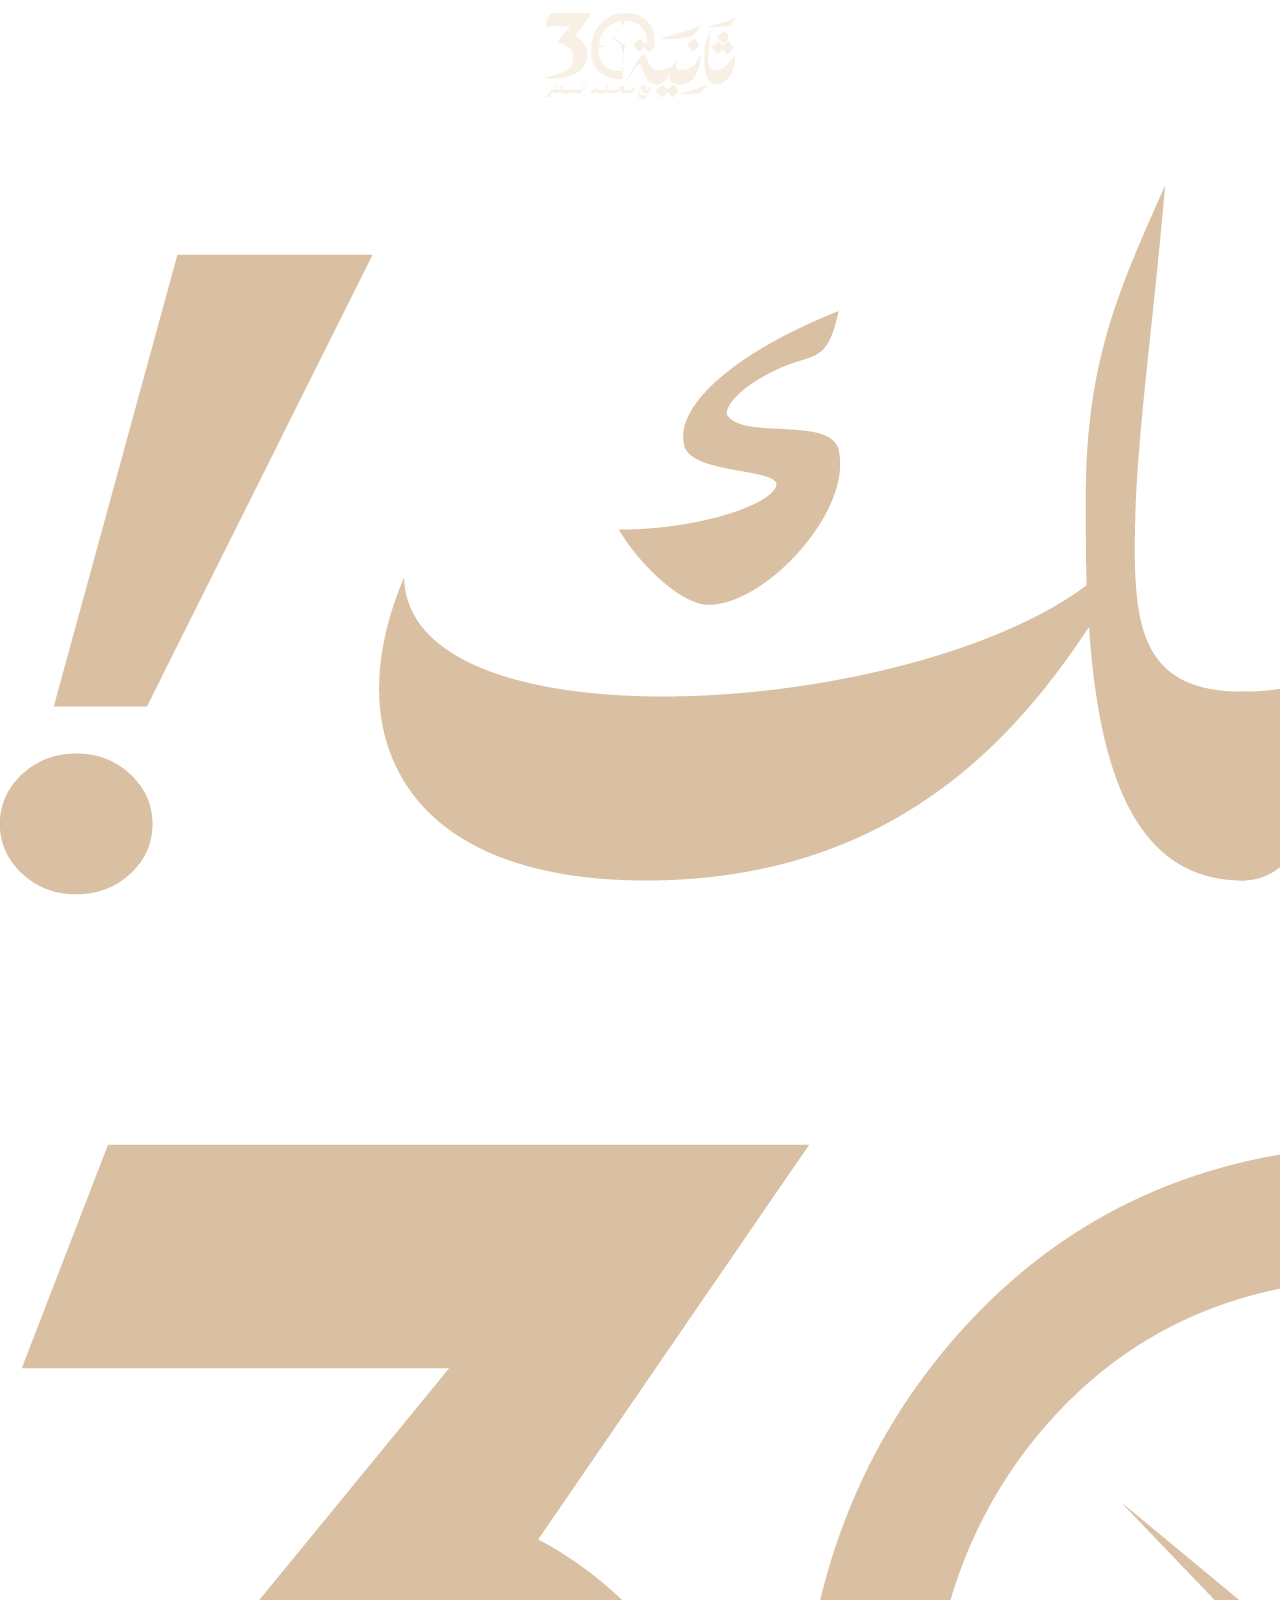
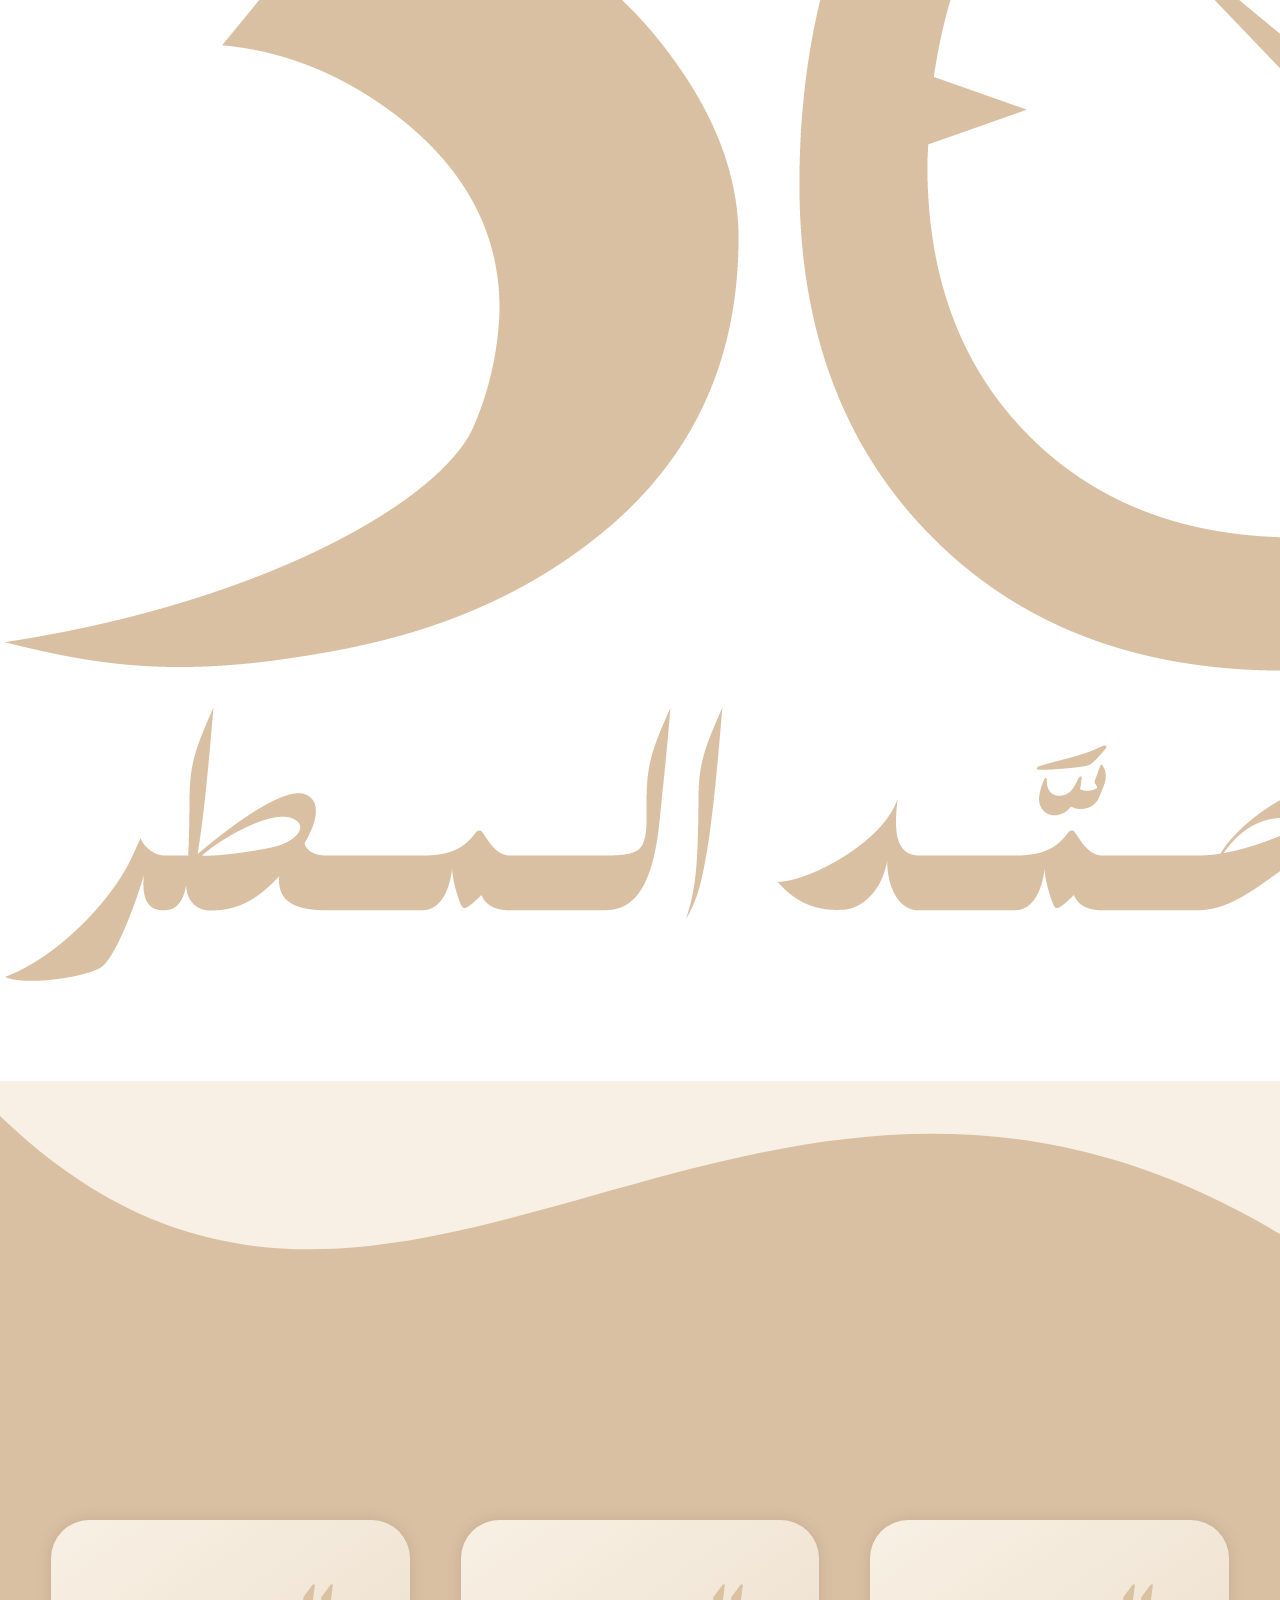
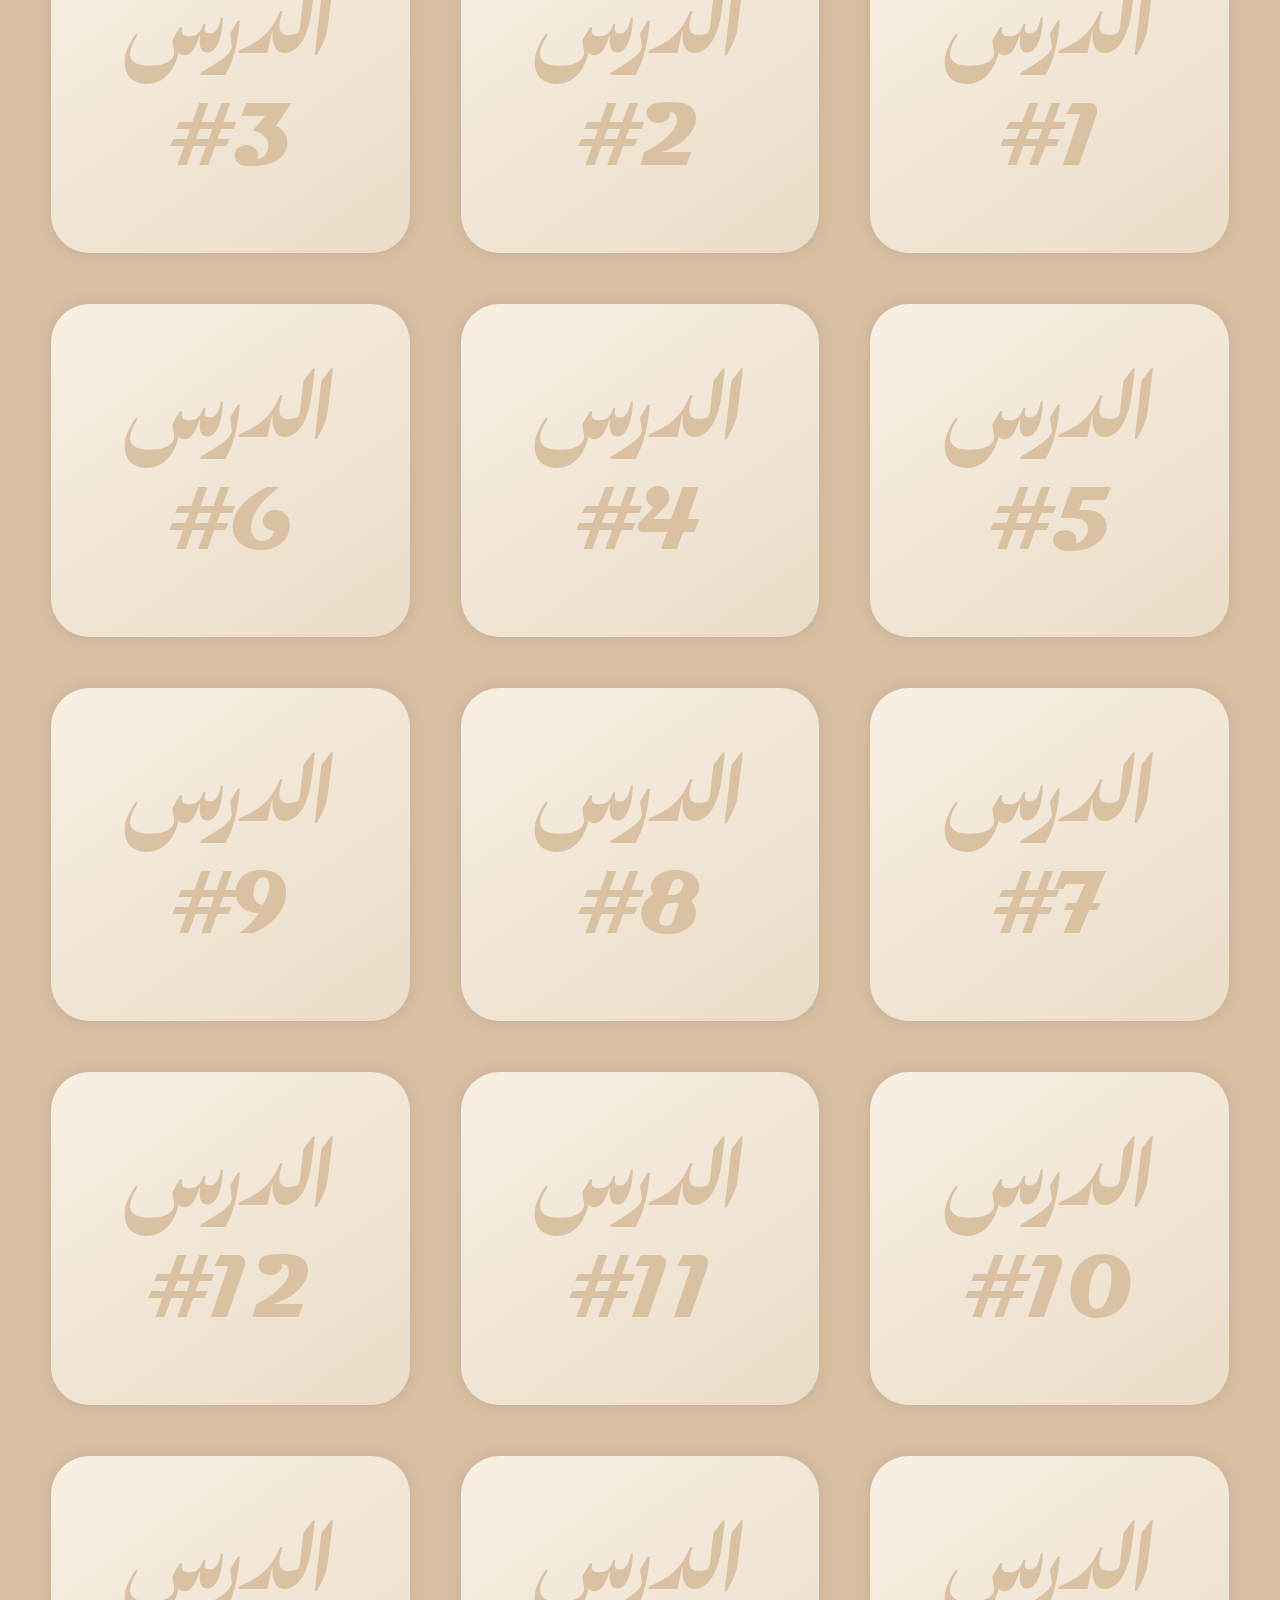
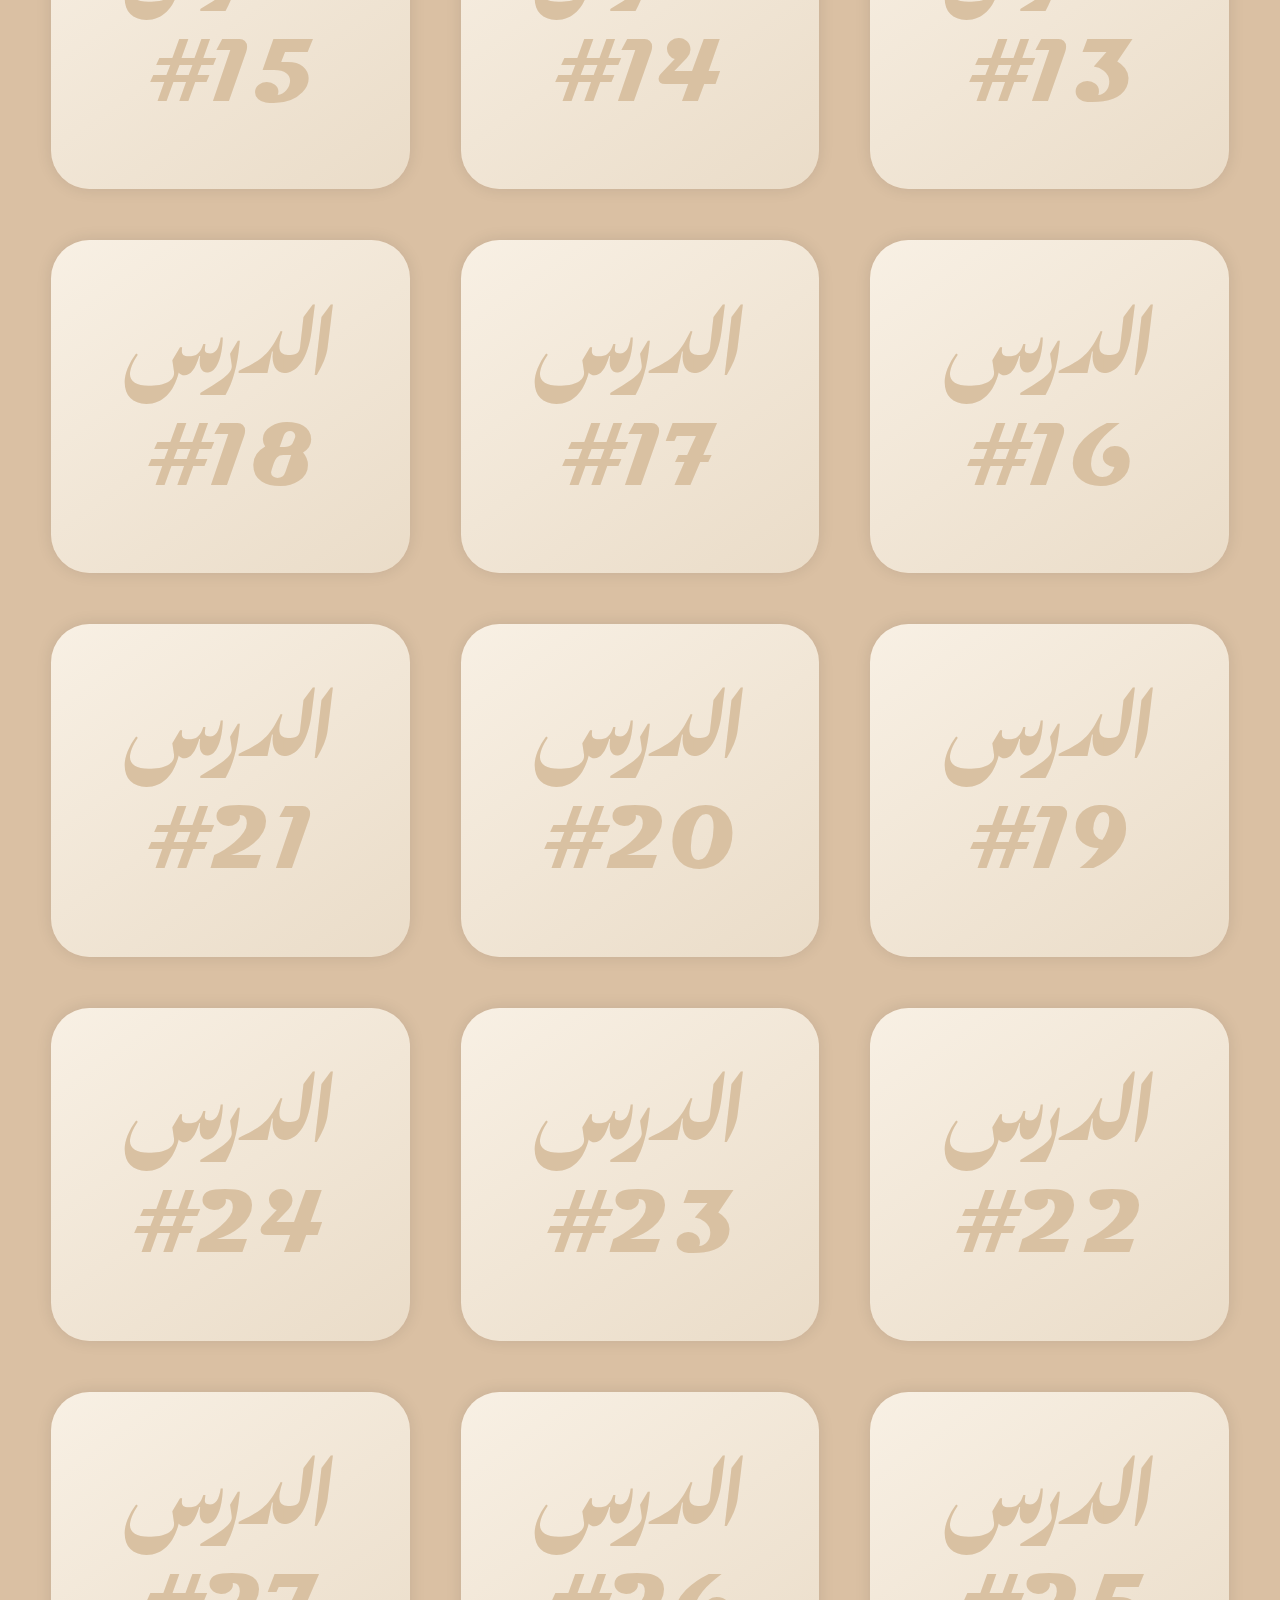
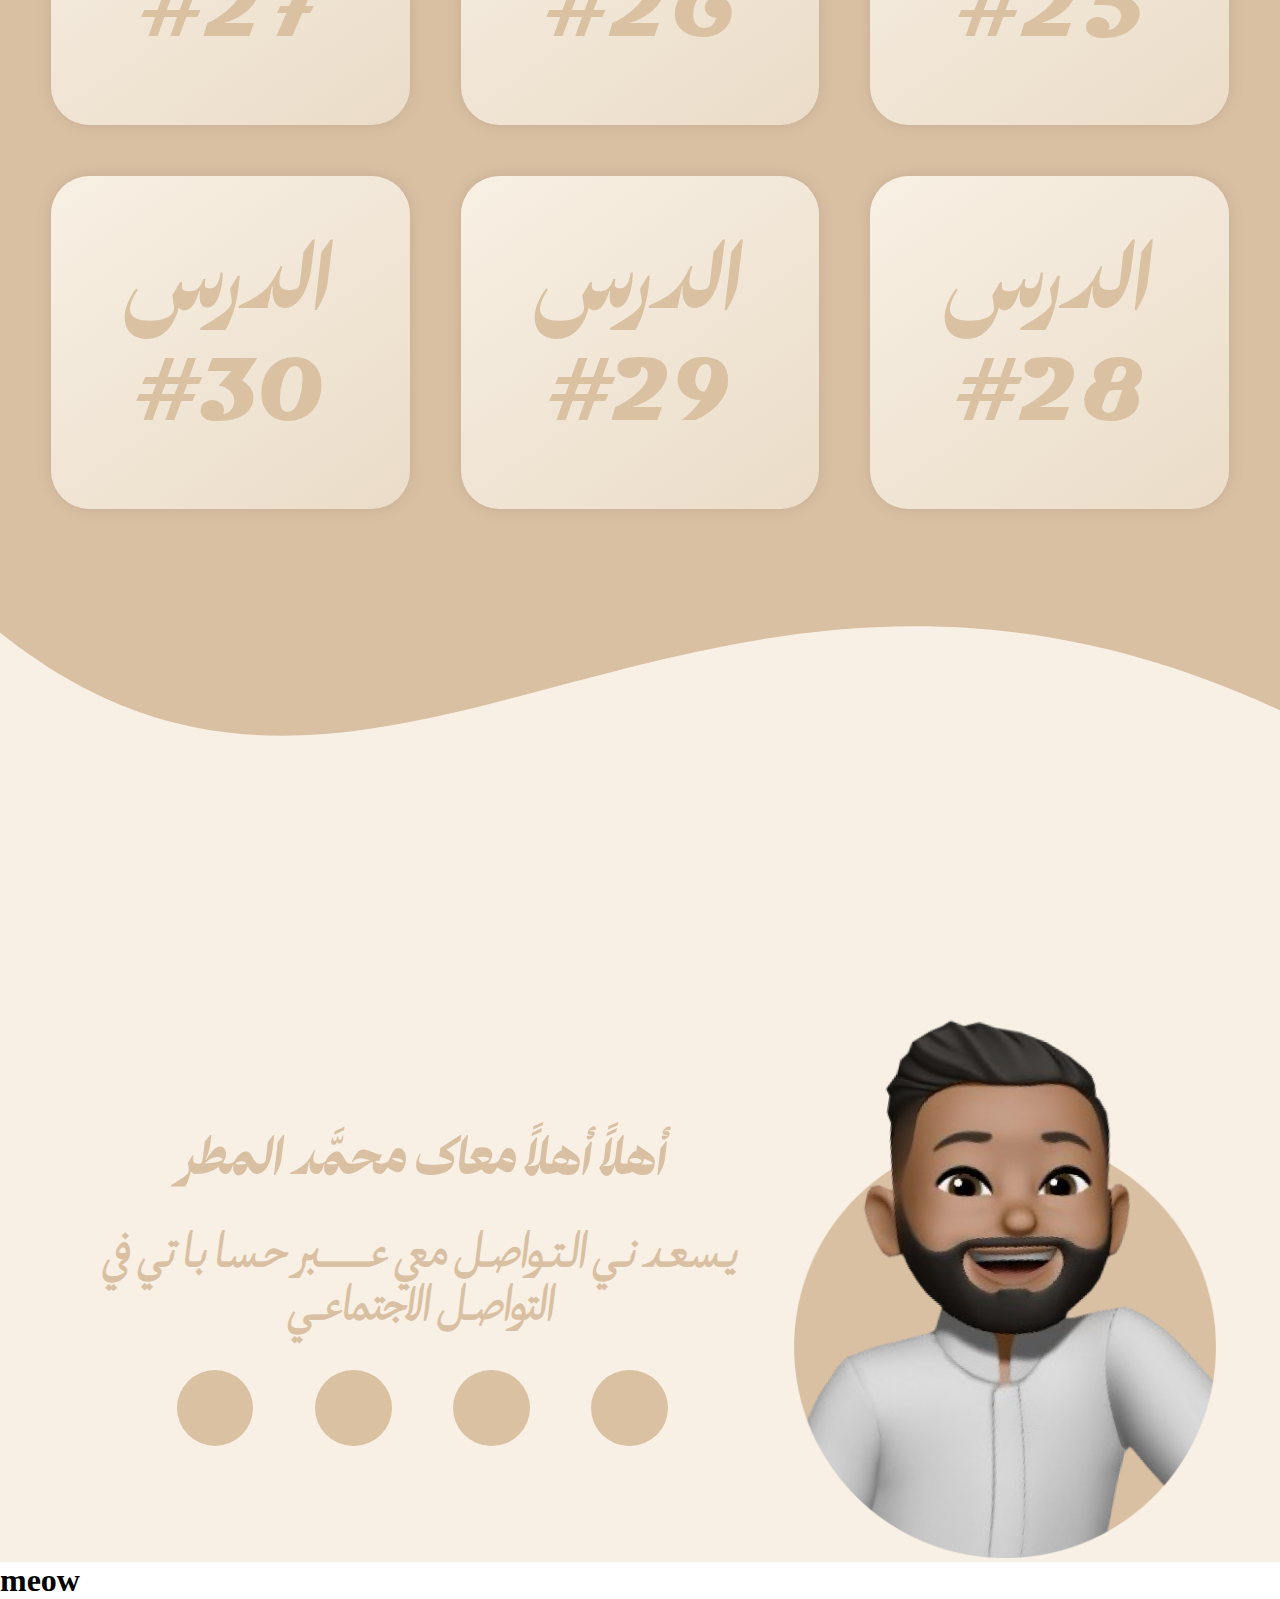
<file: homePage.html>
<!DOCTYPE html>
<html lang="ar">
<head>
    <meta charset="UTF-8">
    <meta name="viewport" content="width=device-width, initial-scale=1.0">
    <link rel="icon" type="image/x-icon" href="/imgs/logoTab.png" sizes="16x16">
    <link rel="stylesheet" href="homePageStyle.css">
    <link rel="stylesheet" href="https://cdnjs.cloudflare.com/ajax/libs/font-awesome/6.6.0/css/all.min.css" integrity="sha512-Kc323vGBEqzTmouAECnVceyQqyqdsSiqLQISBL29aUW4U/M7pSPA/gEUZQqv1cwx4OnYxTxve5UMg5GT6L4JJg==" crossorigin="anonymous" referrerpolicy="no-referrer" />
    <title>أختبر نفسك في 30 ثانية</title>
</head>
<body>
    
    <header>
        <img src="/imgs/logo.png" alt="">
    </header>

    <div class="header">
        <div class="ExamLogo">
            <img src="/imgs/examLogo.png" alt="">
        </div>
    </div>

    <div style=" overflow: hidden; background-color: #DAC0A3;" >
        <svg viewBox="0 0 500 150" preserveAspectRatio="none" style="height: 50%; width: 100%; background-color: #DAC0A3;">
            <path d="M-1.41,12.34 C153.21,163.33 293.16,-67.58 503.10,61.69 L500.00,0.00 L0.00,0.00 Z" style="stroke: none; fill: #F8F0E4;"></path>
        </svg>
    </div>

    <div class="lessons">
        <div id="lessonBox" id="lessonBox" class="lesson1"> <h1 class="lesson"> الدرس <br> <span class="numbers">#1</span></h1> </div>
        <div id="lessonBox" class="lesson2"> <h1 class="lesson"> الدرس <br> <span class="numbers">#2</span></h1> </div>
        <div id="lessonBox" class="lesson3"> <h1 class="lesson"> الدرس <br> <span class="numbers">#3</span></h1> </div>
        <div id="lessonBox" class="lesson5"> <h1 class="lesson"> الدرس <br> <span class="numbers">#4</span></h1> </div>
        <div id="lessonBox" class="lesson4"> <h1 class="lesson"> الدرس <br> <span class="numbers">#5</span></h1> </div>
        <div id="lessonBox" class="lesson6"> <h1 class="lesson"> الدرس <br> <span class="numbers">#6</span></h1> </div>
        <div id="lessonBox" class="lesson7"> <h1 class="lesson"> الدرس <br> <span class="numbers">#7</span></h1> </div>
        <div id="lessonBox" class="lesson8"> <h1 class="lesson"> الدرس <br> <span class="numbers">#8</span></h1> </div>
        <div id="lessonBox" class="lesson9"> <h1 class="lesson"> الدرس <br> <span class="numbers">#9</span></h1> </div>
        <div id="lessonBox" class="lesson10">  <h1 class="lesson"> الدرس <br> <span class="numbers">#10</span></h1> </div>
        <div id="lessonBox" class="lesson11">  <h1 class="lesson"> الدرس <br> <span class="numbers">#11</span></h1> </div>
        <div id="lessonBox" class="lesson12">  <h1 class="lesson"> الدرس <br> <span class="numbers">#12</span></h1> </div>
        <div id="lessonBox" class="lesson13">  <h1 class="lesson"> الدرس <br> <span class="numbers">#13</span></h1> </div>
        <div id="lessonBox" class="lesson14">  <h1 class="lesson"> الدرس <br> <span class="numbers">#14</span></h1> </div>
        <div id="lessonBox" class="lesson15">  <h1 class="lesson"> الدرس <br> <span class="numbers">#15</span></h1> </div>
        <div id="lessonBox" class="lesson16">  <h1 class="lesson"> الدرس <br> <span class="numbers">#16</span></h1> </div>
        <div id="lessonBox" class="lesson17">  <h1 class="lesson"> الدرس <br> <span class="numbers">#17</span></h1> </div>
        <div id="lessonBox" class="lesson18">  <h1 class="lesson"> الدرس <br> <span class="numbers">#18</span></h1> </div>
        <div id="lessonBox" class="lesson19">  <h1 class="lesson"> الدرس <br> <span class="numbers">#19</span></h1> </div>
        <div id="lessonBox" class="lesson20">  <h1 class="lesson"> الدرس <br> <span class="numbers">#20</span></h1> </div>
        <div id="lessonBox" class="lesson21">  <h1 class="lesson"> الدرس <br> <span class="numbers">#21</span></h1> </div>
        <div id="lessonBox" class="lesson22">  <h1 class="lesson"> الدرس <br> <span class="numbers">#22</span></h1> </div>
        <div id="lessonBox" class="lesson23">  <h1 class="lesson"> الدرس <br> <span class="numbers">#23</span></h1> </div>
        <div id="lessonBox" class="lesson24">  <h1 class="lesson"> الدرس <br> <span class="numbers">#24</span></h1> </div>
        <div id="lessonBox" class="lesson25">  <h1 class="lesson"> الدرس <br> <span class="numbers">#25</span></h1> </div>
        <div id="lessonBox" class="lesson26">  <h1 class="lesson"> الدرس <br> <span class="numbers">#26</span></h1> </div>
        <div id="lessonBox" class="lesson27">  <h1 class="lesson"> الدرس <br> <span class="numbers">#27</span></h1> </div>
        <div id="lessonBox" class="lesson28">  <h1 class="lesson"> الدرس <br> <span class="numbers">#28</span></h1> </div>
        <div id="lessonBox" class="lesson29">  <h1 class="lesson"> الدرس <br> <span class="numbers">#29</span></h1> </div>
        <div id="lessonBox" class="lesson30">  <h1 class="lesson"> الدرس <br> <span class="numbers">#30</span></h1> </div>
      </div>

      <div style=" overflow: hidden; background-color: #F8F0E4;">
        <svg viewBox="0 0 500 150" preserveAspectRatio="none" style="height: 100%; width: 100%;">
            <path d="M-1.41,27.14 C149.99,150.00 271.49,-49.98 504.22,60.70 L500.00,0.00 L0.00,0.00 Z" style="stroke: none; fill: #DAC0A3;"></path>
        </svg>
    </div>      
    
    <div class="me">

        <div class="memoji">
            <img src="/imgs/memoji.png" alt="">
        </div>

        <div class="whoAm">
            <h1> أهلاً    أهلاً    معاك  محمَّد المطر            </h1>
            <h3>يـــســعـــد    نـــي         الــتـــواصـــل       مـعي       عـــــــــــــــــبر حــســا بــا   تـي     في    التواصـــل    الاجتماعــــي</h3>
            <span class="socialMedia">
                <a href=""><span class="socialMediaIcon"><i class="fa-brands fa-tiktok"></i></span></a>
                <a href=""><span class="socialMediaIcon"><i class="fa-brands fa-instagram"></i></span></a>
                <a href=""><span class="socialMediaIcon"><i class="fa-brands fa-x-twitter"></i></span></a>
                <a href=""><span class="socialMediaIcon"><i class="fa-brands fa-youtube"></i></span></a>
            </span>
        </div>

      </div>

      <footer>
        <h1 class="meow">meow</h1>
      </footer>
</body>
</html>
</file>
<file: homePageStyle.css>
* {
    margin: 0;
    padding: 0;
}

@font-face {
    font-family: LyonBlack;
    src: url(fonts/COMM\ -\ Lyon\ Arabic\ Slanted\ Display\ Black.otf);
  }

  @font-face {
    font-family: LyonBold;
    src: url(fonts/COMM\ -\ Lyon\ Arabic\ Slanted\ Display\ Bold.otf);
  }

  @font-face {
    font-family: LyonLight;
    src: url(fonts/COMM\ -\ Lyon\ Arabic\ Slanted\ Display\ Light.otf);
  }

  @font-face {
    font-family: LyonMedium;
    src: url(fonts/COMM\ -\ Lyon\ Arabic\ Slanted\ Display\ Medium.otf);
  }

  @font-face {
    font-family: LyonRegular;
    src: url(fonts/COMM\ -\ Lyon\ Arabic\ Slanted\ Display\ Regular.otf);
  }

  @font-face {
    font-family: numberFont;
    src: url(fonts/MAGNETOB.TTF);
  }

header {
    display: flex;
    position: fixed;
    top: 0;
    left: 0;
    width: 100%;
    transition: 0.5s;
    justify-content: center;
    /* background-color: #DAC0A3; */
    padding: 1vw 0vw;
    z-index: 100;
}

header.sticky {
    background-color: hsla(34, 42%, 74%, 0.5);
}

header > img {
    width: 15vw;
}

/* .header {
    display: grid;
    grid-template-columns: 1fr;
    grid-auto-rows: 1fr;
    gap: 0px 0px;
    grid-auto-flow: column;
    justify-content: center;
    align-content: center;
    justify-items: center;
    align-items: center;
    background-color: #F8F0E4;
  }
  
  .ExamLogo {
    grid-area: 1 / 1 / 2 / 2;
    padding: 5vw 0vw 0vw;
}

.ExamLogo > img {
    width: 40vw;
} */

.me {  display: grid;
    grid-template-columns: 1.5fr 0.5fr;
    grid-template-rows: 1fr;
    gap: 0px 1vw;
    padding: 5vw 5vw 0vw;
    grid-auto-flow: row;
    justify-content: center;
    align-content: center;
    justify-items: center;
    align-items: center;
    background-color: #F8F0E4;
    grid-template-areas:
      "whoAm memoji";
  }
  
  .memoji { grid-area: memoji; }

  .memoji > img {
    width: 33vw;
  }

  .whoAm { grid-area: whoAm;}

  .whoAm > h1 {
    font-family: LyonBlack;
    text-align: center;
    font-size: 4vw;
    color: #DAC0A3;
  }
  
  .whoAm > h3 {
    font-family: LyonLight;
    text-align: center;
    font-size: 3.6vw;
    padding: 3vw 0vw;
    color: #DAC0A3;
  }

  .thrteen {
    font-family: numberFont;
  }

  .socialMedia {
    display: flex;
    justify-content: space-evenly;
    padding: 0vw 4vw;
  }

  a {
    text-decoration: none;
  }

  .socialMediaIcon {
    display: flex;
    justify-content: center;
    align-items: center;
    background-color: #D9C1A2;
    border-radius: 50%;
    width: 6vw;
    height: 6vw;
    transition: 0.7s;
  }

  .socialMediaIcon:hover {
    display: flex;
    justify-content: center;
    align-items: center;
    background-color: #F8F0E4;
    border-radius: 50%;
    width: 7vw;
    height: 7vw;
  }
  
  i {
    color: #F8F0E4;
    font-size: 3.5vw;
    transition: 0.7s;
  }

  i:hover {
    color: #D9C1A2;
    font-size: 4vw;
  }

.lessons {  display: grid;
    grid-template-columns: 1fr 1fr 1fr;
    grid-template-rows: 1fr 1fr 1fr 1fr 1fr 1fr 1fr 1fr 1fr 1fr;
    grid-auto-rows: 1fr;
    gap: 0px 0px;
    grid-auto-flow: column;
    justify-content: center;
    align-content: center;
    justify-items: center;
    align-items: center;
    gap: 4vw 0vw;
    padding: 4vw 2vw;
    background-color: #DAC0A3;
    text-align: center;
    grid-template-areas:
      "lesson3 lesson2 lesson1"
      "lesson6 lesson5 lesson4"
      "lesson9 lesson8 lesson7"
      "lesson12 lesson11 lesson10"
      "lesson15 lesson14 lesson13"
      "lesson18 lesson17 lesson16"
      "lesson21 lesson20 lesson19"
      "lesson24 lesson23 lesson22"
      "lesson27 lesson26 lesson25"
      "lesson30 lesson29 lesson28";
  }
  
  .lesson1 { grid-area: lesson1; display: flex; justify-content: center; align-items: center; background: linear-gradient(145deg, rgba(248,240,228,1) 0%, rgba(234,220,200,1) 100%); width: 28vw; height: 26vw; border-radius: 3vw; transition: 0.7s; box-shadow: rgba(17, 17, 26, 0.1) 0px 0px 16px;}
  
  .lesson2 { grid-area: lesson2; display: flex; justify-content: center; align-items: center; background: linear-gradient(145deg, rgba(248,240,228,1) 0%, rgba(234,220,200,1) 100%); width: 28vw; height: 26vw; border-radius: 3vw; transition: 0.7s; box-shadow: rgba(17, 17, 26, 0.1) 0px 0px 16px;}
  
  .lesson3 { grid-area: lesson3; display: flex; justify-content: center; align-items: center; background: linear-gradient(145deg, rgba(248,240,228,1) 0%, rgba(234,220,200,1) 100%); width: 28vw; height: 26vw; border-radius: 3vw; transition: 0.7s; box-shadow: rgba(17, 17, 26, 0.1) 0px 0px 16px;}
  
  .lesson5 { grid-area: lesson5; display: flex; justify-content: center; align-items: center; background: linear-gradient(145deg, rgba(248,240,228,1) 0%, rgba(234,220,200,1) 100%); width: 28vw; height: 26vw; border-radius: 3vw; transition: 0.7s; box-shadow: rgba(17, 17, 26, 0.1) 0px 0px 16px;}
  
  .lesson4 { grid-area: lesson4; display: flex; justify-content: center; align-items: center; background: linear-gradient(145deg, rgba(248,240,228,1) 0%, rgba(234,220,200,1) 100%); width: 28vw; height: 26vw; border-radius: 3vw; transition: 0.7s; box-shadow: rgba(17, 17, 26, 0.1) 0px 0px 16px;}
  
  .lesson6 { grid-area: lesson6; display: flex; justify-content: center; align-items: center; background: linear-gradient(145deg, rgba(248,240,228,1) 0%, rgba(234,220,200,1) 100%); width: 28vw; height: 26vw; border-radius: 3vw; transition: 0.7s; box-shadow: rgba(17, 17, 26, 0.1) 0px 0px 16px;}
  
  .lesson7 { grid-area: lesson7; display: flex; justify-content: center; align-items: center; background: linear-gradient(145deg, rgba(248,240,228,1) 0%, rgba(234,220,200,1) 100%); width: 28vw; height: 26vw; border-radius: 3vw; transition: 0.7s; box-shadow: rgba(17, 17, 26, 0.1) 0px 0px 16px;}
  
  .lesson8 { grid-area: lesson8; display: flex; justify-content: center; align-items: center; background: linear-gradient(145deg, rgba(248,240,228,1) 0%, rgba(234,220,200,1) 100%); width: 28vw; height: 26vw; border-radius: 3vw; transition: 0.7s; box-shadow: rgba(17, 17, 26, 0.1) 0px 0px 16px;}
  
  .lesson9 { grid-area: lesson9; display: flex; justify-content: center; align-items: center; background: linear-gradient(145deg, rgba(248,240,228,1) 0%, rgba(234,220,200,1) 100%); width: 28vw; height: 26vw; border-radius: 3vw; transition: 0.7s; box-shadow: rgba(17, 17, 26, 0.1) 0px 0px 16px;}
  
  .lesson10 { grid-area: lesson10; display: flex; justify-content: center; align-items: center; background: linear-gradient(145deg, rgba(248,240,228,1) 0%, rgba(234,220,200,1) 100%); width: 28vw; height: 26vw; border-radius: 3vw; transition: 0.7s; box-shadow: rgba(17, 17, 26, 0.1) 0px 0px 16px;}
  
  .lesson11 { grid-area: lesson11; display: flex; justify-content: center; align-items: center; background: linear-gradient(145deg, rgba(248,240,228,1) 0%, rgba(234,220,200,1) 100%); width: 28vw; height: 26vw; border-radius: 3vw; transition: 0.7s; box-shadow: rgba(17, 17, 26, 0.1) 0px 0px 16px;}

  .lesson12 { grid-area: lesson12; display: flex; justify-content: center; align-items: center; background: linear-gradient(145deg, rgba(248,240,228,1) 0%, rgba(234,220,200,1) 100%); width: 28vw; height: 26vw; border-radius: 3vw; transition: 0.7s; box-shadow: rgba(17, 17, 26, 0.1) 0px 0px 16px;}
  
  .lesson13 { grid-area: lesson13; display: flex; justify-content: center; align-items: center; background: linear-gradient(145deg, rgba(248,240,228,1) 0%, rgba(234,220,200,1) 100%); width: 28vw; height: 26vw; border-radius: 3vw; transition: 0.7s; box-shadow: rgba(17, 17, 26, 0.1) 0px 0px 16px;}
  
  .lesson14 { grid-area: lesson14; display: flex; justify-content: center; align-items: center; background: linear-gradient(145deg, rgba(248,240,228,1) 0%, rgba(234,220,200,1) 100%); width: 28vw; height: 26vw; border-radius: 3vw; transition: 0.7s; box-shadow: rgba(17, 17, 26, 0.1) 0px 0px 16px;}
  
  .lesson15 { grid-area: lesson15; display: flex; justify-content: center; align-items: center; background: linear-gradient(145deg, rgba(248,240,228,1) 0%, rgba(234,220,200,1) 100%); width: 28vw; height: 26vw; border-radius: 3vw; transition: 0.7s; box-shadow: rgba(17, 17, 26, 0.1) 0px 0px 16px;}
  
  .lesson16 { grid-area: lesson16; display: flex; justify-content: center; align-items: center; background: linear-gradient(145deg, rgba(248,240,228,1) 0%, rgba(234,220,200,1) 100%); width: 28vw; height: 26vw; border-radius: 3vw; transition: 0.7s; box-shadow: rgba(17, 17, 26, 0.1) 0px 0px 16px;}
  
  .lesson17 { grid-area: lesson17; display: flex; justify-content: center; align-items: center; background: linear-gradient(145deg, rgba(248,240,228,1) 0%, rgba(234,220,200,1) 100%); width: 28vw; height: 26vw; border-radius: 3vw; transition: 0.7s; box-shadow: rgba(17, 17, 26, 0.1) 0px 0px 16px;}
  
  .lesson18 { grid-area: lesson18; display: flex; justify-content: center; align-items: center; background: linear-gradient(145deg, rgba(248,240,228,1) 0%, rgba(234,220,200,1) 100%); width: 28vw; height: 26vw; border-radius: 3vw; transition: 0.7s; box-shadow: rgba(17, 17, 26, 0.1) 0px 0px 16px;}
  
  .lesson19 { grid-area: lesson19; display: flex; justify-content: center; align-items: center; background: linear-gradient(145deg, rgba(248,240,228,1) 0%, rgba(234,220,200,1) 100%); width: 28vw; height: 26vw; border-radius: 3vw; transition: 0.7s; box-shadow: rgba(17, 17, 26, 0.1) 0px 0px 16px;}
  
  .lesson20 { grid-area: lesson20; display: flex; justify-content: center; align-items: center; background: linear-gradient(145deg, rgba(248,240,228,1) 0%, rgba(234,220,200,1) 100%); width: 28vw; height: 26vw; border-radius: 3vw; transition: 0.7s; box-shadow: rgba(17, 17, 26, 0.1) 0px 0px 16px;}
  
  .lesson21 { grid-area: lesson21; display: flex; justify-content: center; align-items: center; background: linear-gradient(145deg, rgba(248,240,228,1) 0%, rgba(234,220,200,1) 100%); width: 28vw; height: 26vw; border-radius: 3vw; transition: 0.7s; box-shadow: rgba(17, 17, 26, 0.1) 0px 0px 16px;}
  
  .lesson22 { grid-area: lesson22; display: flex; justify-content: center; align-items: center; background: linear-gradient(145deg, rgba(248,240,228,1) 0%, rgba(234,220,200,1) 100%); width: 28vw; height: 26vw; border-radius: 3vw; transition: 0.7s; box-shadow: rgba(17, 17, 26, 0.1) 0px 0px 16px;}
  
  .lesson23 { grid-area: lesson23; display: flex; justify-content: center; align-items: center; background: linear-gradient(145deg, rgba(248,240,228,1) 0%, rgba(234,220,200,1) 100%); width: 28vw; height: 26vw; border-radius: 3vw; transition: 0.7s; box-shadow: rgba(17, 17, 26, 0.1) 0px 0px 16px;}
  
  .lesson24 { grid-area: lesson24; display: flex; justify-content: center; align-items: center; background: linear-gradient(145deg, rgba(248,240,228,1) 0%, rgba(234,220,200,1) 100%); width: 28vw; height: 26vw; border-radius: 3vw; transition: 0.7s; box-shadow: rgba(17, 17, 26, 0.1) 0px 0px 16px;}
  
  .lesson25 { grid-area: lesson25; display: flex; justify-content: center; align-items: center; background: linear-gradient(145deg, rgba(248,240,228,1) 0%, rgba(234,220,200,1) 100%); width: 28vw; height: 26vw; border-radius: 3vw; transition: 0.7s; box-shadow: rgba(17, 17, 26, 0.1) 0px 0px 16px;}
  
  .lesson26 { grid-area: lesson26; display: flex; justify-content: center; align-items: center; background: linear-gradient(145deg, rgba(248,240,228,1) 0%, rgba(234,220,200,1) 100%); width: 28vw; height: 26vw; border-radius: 3vw; transition: 0.7s; box-shadow: rgba(17, 17, 26, 0.1) 0px 0px 16px;}
  
  .lesson27 { grid-area: lesson27; display: flex; justify-content: center; align-items: center; background: linear-gradient(145deg, rgba(248,240,228,1) 0%, rgba(234,220,200,1) 100%); width: 28vw; height: 26vw; border-radius: 3vw; transition: 0.7s; box-shadow: rgba(17, 17, 26, 0.1) 0px 0px 16px;}
  
  .lesson28 { grid-area: lesson28; display: flex; justify-content: center; align-items: center; background: linear-gradient(145deg, rgba(248,240,228,1) 0%, rgba(234,220,200,1) 100%); width: 28vw; height: 26vw; border-radius: 3vw; transition: 0.7s; box-shadow: rgba(17, 17, 26, 0.1) 0px 0px 16px;}
  
  .lesson29 { grid-area: lesson29; display: flex; justify-content: center; align-items: center; background: linear-gradient(145deg, rgba(248,240,228,1) 0%, rgba(234,220,200,1) 100%); width: 28vw; height: 26vw; border-radius: 3vw; transition: 0.7s; box-shadow: rgba(17, 17, 26, 0.1) 0px 0px 16px;}
  
  .lesson30 { grid-area: lesson30; display: flex; justify-content: center; align-items: center; background: linear-gradient(145deg, rgba(248,240,228,1) 0%, rgba(234,220,200,1) 100%); width: 28vw; height: 26vw; border-radius: 3vw; transition: 0.7s; box-shadow: rgba(17, 17, 26, 0.1) 0px 0px 16px;}

  #lessonBox:hover {
    width: 29vw;
    height: 27vw;
  }

  .lesson {
    font-family: LyonBlack;
    color: #D9C1A2;
    font-size: 7vw;
  }

  .numbers {
    font-family: numberFont;
  }


  form {
    background-color: #F8F0E4;
    padding-bottom: 10vw;
    display: flex;
    flex-direction: column;
    align-items: center;
    gap: 5vw 0vw;
  }

  form > h1 {
    font-family: LyonBold;
    color: #D9C1A2;
  }

  input {
    text-align: right;
    background-color: #DAC0A3;
    font-size: 5vw;
    color: #F8F0E4;
    width: 66%;
    height: 6vw;
    padding: 2vw;
    font-family: LyonMedium;
    border: solid #D9C1A2 0.5vw ;
    border-radius: 1.5vw;
    box-shadow: #D9C1A2 0px 2px 4px, #D9C1A2 0px 7px 13px -3px, #D9C1A2 0px -3px 0px inset;
  }

  textarea {
    text-align: right;
    background-color: #DAC0A3;
    font-size: 5vw;
    color: #F8F0E4;
    width: 66%;
    height: 36vw;
    padding: 2vw;
    font-family: LyonMedium;
    border: solid #D9C1A2 0.5vw ;
    border-radius: 1.5vw;
    box-shadow: #D9C1A2 0px 2px 4px, #D9C1A2 0px 7px 13px -3px, #D9C1A2 0px -3px 0px inset;
  }

  button {
    width: 24%;
    height: 8vw;
    background-color: #DAC0A3;
    border: solid #D9C1A2 0.5vw ;
    border-radius: 1.5vw;
    box-shadow: #DAC0A3 0px 2px 4px, #D9C1A2 0px 7px 13px -3px, #D9C1A2 0px -3px 0px inset;
    font-family: LyonMedium;
    color: #F8F0E4;
    font-size: 5vw;
  }

  #playButtom {
    position: fixed;
    margin: 2.5vw;
    bottom: 0;
    left: 0;
    padding: 2vw;
    width: 8vw;
    height: 8vw;
    background-color: #eadcc8;
    border-radius: 50%;
  }
</file>
